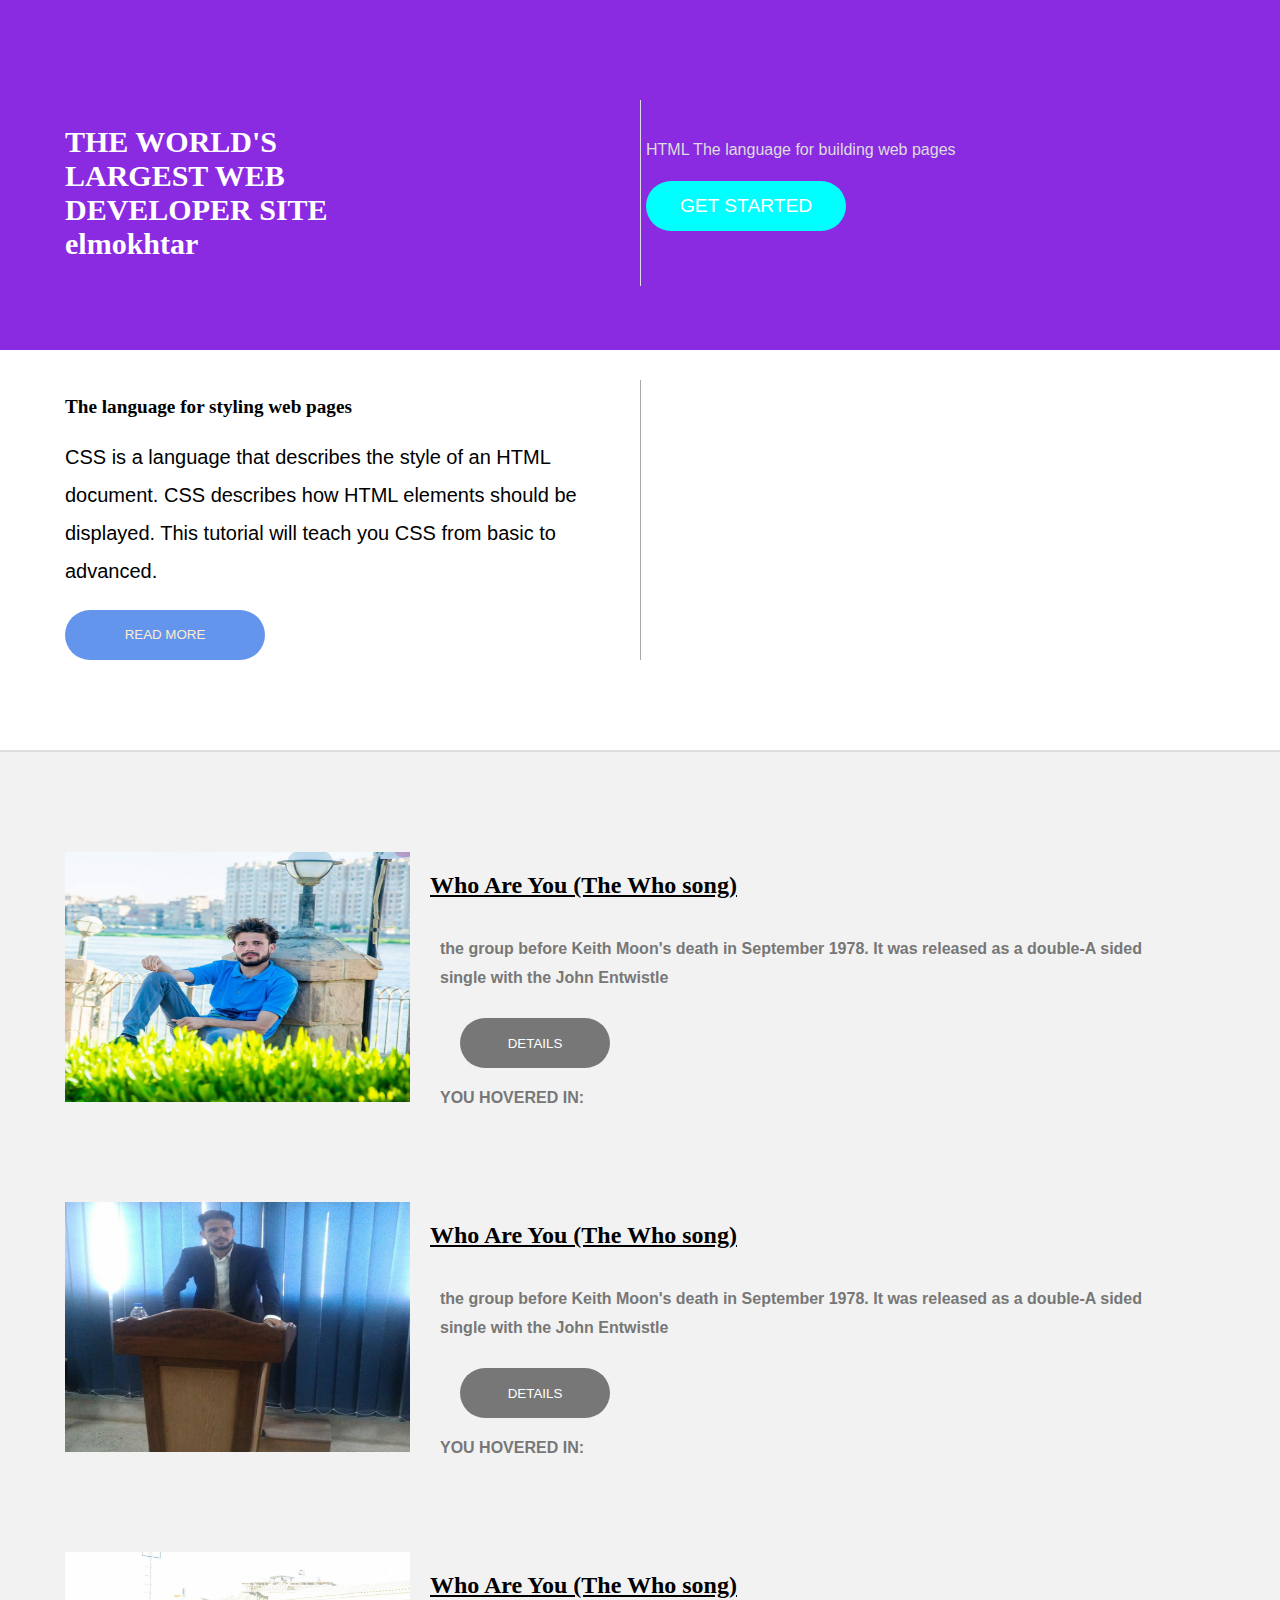
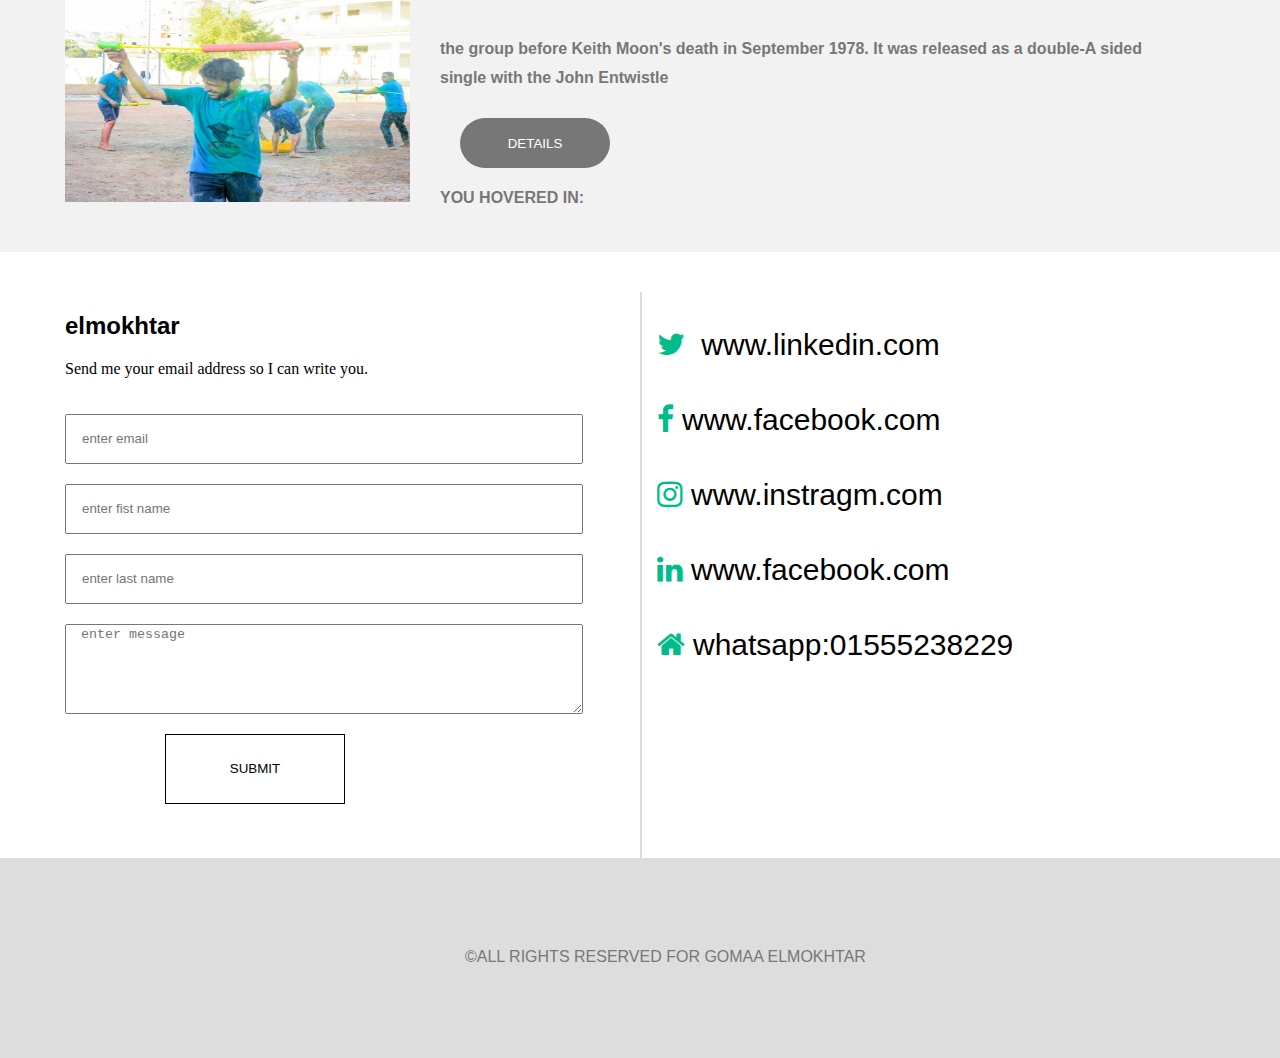
<file: html/index.html>
<!doctype >
<html>

<head>
    <title>second site </title>
    <link rel="stylesheet" href="../css/style.css" />
    <link rel="stylesheet" href="../css/fontawesome.min.css" />
    <link rel="stylesheet" href="../css/fontawesome.css">
    <link rel="stylesheet" href="https://cdnjs.cloudflare.com/ajax/libs/font-awesome/4.7.0/css/font-awesome.min.css">
    <meta name="viewport" content="width=device-width, initial-scale=1.0">





</head>

<body>
    <div class="header">
        <div class="container">
            <div class="heading">
                <h2> THE WORLD'S LARGEST WEB DEVELOPER SITE<span> elmokhtar</span> </h2>

            </div>

            <div class="lorem">
                <p>HTML The language for building web pages</p>
                <button id="butt" onmousemove="buttmove()" onmouseout="buttout()">get started</button>



            </div>
        </div>
    </div>

    <div class="medium">
        <div class="container">
            <div class="heading1">
                <h2>The language for styling web pages</h2>

                <p>CSS is a language that describes the style of an HTML document. CSS describes how HTML elements should be displayed. This tutorial will teach you CSS from basic to advanced.</p>
                <button onclick="display()" ondblclick="disdisplay()"> read more</button>



            </div>

            <div class="heading2" id="click">


                <p><i class="fa fa-arrow-right  fa-lg"></i>CSS Properties Reference</p>
                <p><i class="fa fa-arrow-right  fa-lg"></i>CSS Selectors Reference</p>
                <p><i class="fa fa-arrow-right  fa-lg"></i>CSS Functions Reference</p>

                <p><i class="fa fa-arrow-right  fa-lg"></i>CSS Animatable Reference</p>

                <p><i class="fa fa-arrow-right  fa-lg"></i>CSS Aural Reference</p>

            </div>




        </div>
    </div>

    <div class="third">
        <div class="container">
            <div class="cont">
                <img src="../images/2.jpg" onmouseover="img1()" />
                <h2>Who Are You (The Who song)</h2>
                <p>the group before Keith Moon's death in September 1978. It was released as a double-A sided single with the John Entwistle</p>
                <button>details</button>
                <p>YOU HOVERED IN:<span id="img2"></span></p>
            </div>
            <div class="cont">
                <img src="../images/3.jpg" onmouseover="img2()" />
                <h2>Who Are You (The Who song)</h2>
                <p>the group before Keith Moon's death in September 1978. It was released as a double-A sided single with the John Entwistle</p>
                <button>details</button>
                <p>YOU HOVERED IN:<span id="img3"></span></p>
            </div>
            <div class="cont">
                <img src="../images/4.jpg" onmouseover="img3()" />
                <h2>Who Are You (The Who song)</h2>
                <p>the group before Keith Moon's death in September 1978. It was released as a double-A sided single with the John Entwistle</p>
                <button>details</button>
                <p>YOU HOVERED IN:<span id="img4"></span></p>
            </div>
        </div>

    </div>

    <div class="about">
        <div class="container">
            <div class="right">
                <h2>elmokhtar</h2>
                <p>Send me your email address so I can write you.</p>
                <form>
                    <input type="email" placeholder="enter email">
                    <input type="text" placeholder="enter fist name">
                    <input type="text" placeholder="enter last name">
                    <textarea rows="4" cols="10" placeholder="enter message"></textarea>
                    <button type="submit">submit</button>

                </form>
            </div>

            <div class="left">

                <p id="clicks1"><i class="fa fa-twitter" onclick="clc1()"></i> www.linkedin.com</p>

                <p id="clicks2"><i class="fa fa-facebook" onclick="clc2()"></i>www.facebook.com</p>
                <p id="clicks3"><i class="fa fa-instagram" onclick="clc3()"></i>www.instragm.com</p>
                <p id="clicks4"><i class="fa fa-linkedin" onclick="clc4()"></i>www.facebook.com</p>
                <p id="clicks5"><i class="fa fa-home" onclick="clc5()"> </i>whatsapp:01555238229 </p>
            </div>


        </div>

    </div>

    <div class="footer">
        <div class="container">
            <p>&copy;all rights reserved for Gomaa ELmokhtar</p>


        </div>

    </div>








    <script src="../js/script.js"></script>
</body>

</html>
</file>
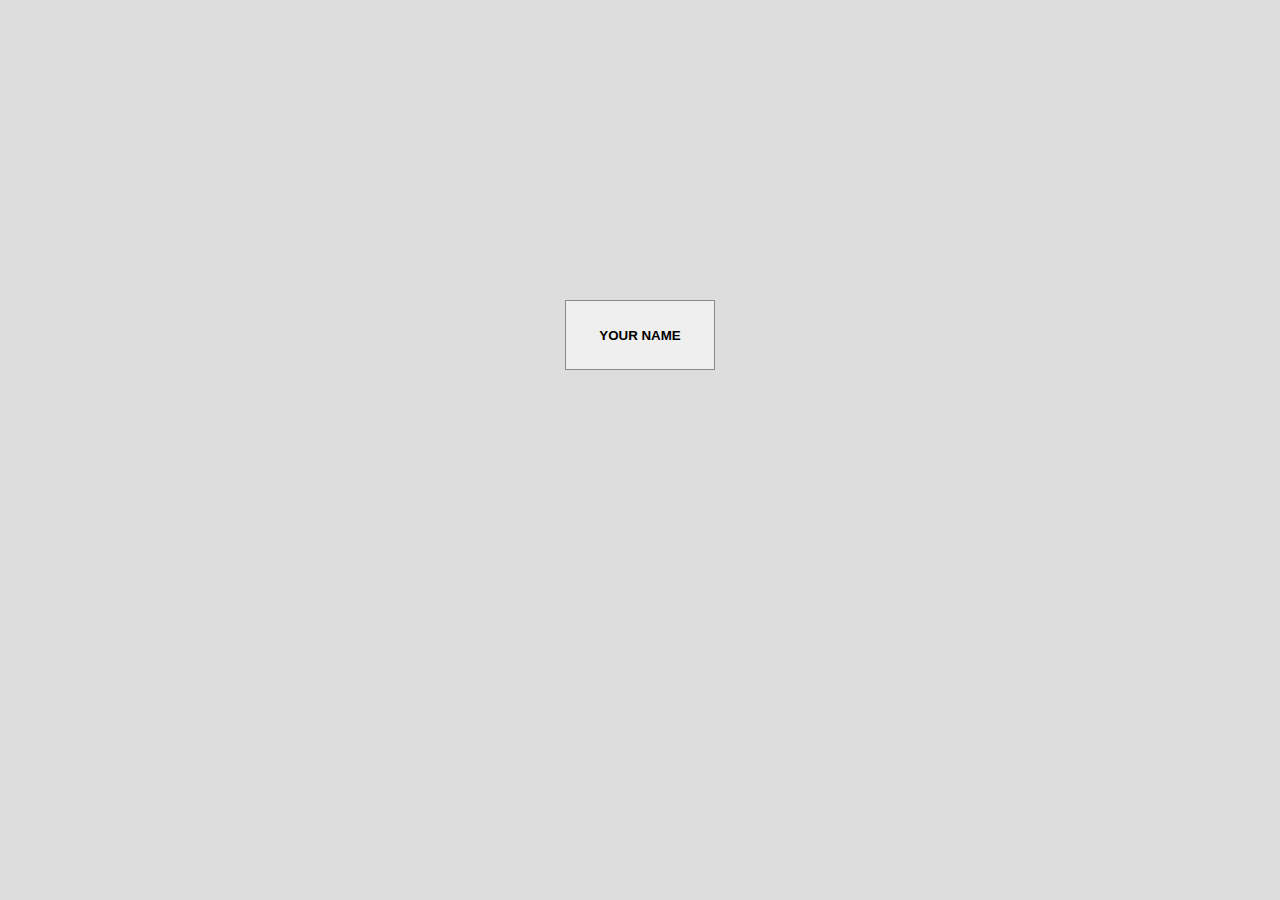
<file: html/start.html>
<html>

<head>
    <title>start the site </title>
    <style>
        body {
            background-color: #ddd;
        }
        
        p {
            margin-top: 300px;
            text-align: center;
        }
        
        button {
            border: 1px solid #888;
            width: 150px;
            height: 70px;
            outline: 0;
            padding: 10px;
            font-weight: bold;
            text-transform: uppercase;
        }
    </style>


</head>

<body>

    <p> <button onclick="valid()">your name </button></p>

    <script src="../js/script.js">
    </script>
</body>




</html>
</file>
<file: css/style.css>
body {
                        margin: 0;
                        padding: 0;
                        height: 2600px;
                    }
                    
                    .container {
                        width: 1150px;
                        margin: auto;
                    }
                    
                    .header {
                        width: 100%;
                        height: 350px;
                        background-color: blueviolet;
                    }
                    
                    .header .heading {
                        width: 50%;
                        float: left;
                        margin-top: 100px;
                        border-right: 1px solid #ddd;
                    }
                    
                    .header .heading h2 {
                        width: 49%;
                        color: #fff;
                        font-size: 30px;
                    }
                    
                    .header .heading h2 span:hover {
                        color: greenyellow;
                        cursor: pointer;
                    }
                    
                    .header .lorem {
                        width: 45%;
                        float: left;
                        margin-top: 120px;
                        margin-left: 5px;
                    }
                    
                    .header .lorem p {
                        font-family: Tahoma, sans-serif;
                        line-height: 1.8;
                        color: #ddd;
                    }
                    
                    .header .lorem p:hover {
                        color: dimgray;
                    }
                    
                    .header .lorem button {
                        border: 0;
                        background: none;
                        width: 200px;
                        height: 50px;
                        color: #fff;
                        border-radius: 30px;
                        background-color: aqua;
                        font-size: larger;
                        text-transform: uppercase;
                        outline: 0;
                    }
                    
                    .medium {
                        width: 100%;
                        height: 400px;
                        border-bottom: 2px solid #ddd;
                    }
                    
                    .medium .heading1 {
                        width: 50%;
                        margin-top: 30px;
                        border-right: 1px solid darkgray;
                        float: left;
                    }
                    
                    .medium .heading1 h2 {
                        font-size: larger;
                        font-weight: bold;
                    }
                    
                    .medium .heading1 p {
                        line-height: 1.9;
                        font-family: Tahoma, sans-serif;
                        font-size: 20px;
                    }
                    
                    .medium .heading1 button {
                        border: 0;
                        background: none;
                        width: 200px;
                        height: 50px;
                        color: blanchedalmond;
                        border-radius: 30px;
                        background-color: cornflowerblue;
                        text-transform: uppercase;
                        padding: 10px;
                        outline: 0;
                    }
                    
                    .medium .heading2 {
                        width: 45%;
                        margin-top: 30px;
                        float: left;
                        margin-left: 11px;
                        visibility: hidden;
                    }
                    
                    .medium .heading2 p {
                        line-height: 2;
                        font-weight: bold;
                    }
                    
                    .medium .heading2 i {
                        padding-right: 5px;
                        color: aqua;
                    }
                    
                    .third {
                        width: 100%;
                        height: 1000px;
                        background-color: rgb(243, 242, 242);
                        padding-top: 100px;
                    }
                    
                    .third .cont {
                        height: 350px;
                    }
                    
                    .third .cont img {
                        height: 250px;
                        width: 30%;
                        float: left;
                    }
                    
                    .third .cont h2 {
                        width: 65%;
                        margin-left: 20px;
                        float: left;
                        text-decoration: underline;
                    }
                    
                    .third .cont p {
                        width: 65%;
                        float: left;
                        margin-left: 30px;
                        font-weight: bold;
                        font-family: Verdana, Geneva, Tahoma, sans-serif;
                        color: #777;
                        line-height: 1.8;
                    }
                    
                    .third .cont button {
                        margin-left: 50px;
                        margin-top: 10px;
                        border: none;
                        color: #fff;
                        border-radius: 30px;
                        width: 150px;
                        height: 50px;
                        background: 0;
                        outline: none;
                        background-color: #777;
                        text-transform: uppercase;
                        cursor: pointer;
                    }
                    
                    .third .cont button:hover {
                        background-color: #888;
                    }
                    
                    .about {
                        width: 100%;
                        height: 550px;
                        padding-top: 40px;
                    }
                    
                    .about .right {
                        width: 50%;
                        height: 600px;
                        border-right: 2px solid #ddd;
                        float: left;
                    }
                    
                    .about .right h2 {
                        font-family: Verdana, Geneva, Tahoma, sans-serif;
                        font-size: 4opx;
                        font-weight: bold;
                    }
                    
                    .about .left {
                        width: 45%;
                        height: 600px;
                        float: left;
                        margin-left: 15px;
                    }
                    
                    .about .right input {
                        width: 90%;
                        height: 50px;
                        margin-top: 20px;
                        outline: 0;
                        padding-left: 15px;
                    }
                    
                    .about .right textarea {
                        width: 90%;
                        margin-top: 20px;
                        outline: 0;
                        height: 90px;
                        padding-left: 15px;
                    }
                    
                    .about .right button {
                        width: 180px;
                        margin-top: 20px;
                        height: 70px;
                        border: 1px solid;
                        margin-left: 100px;
                        text-transform: uppercase;
                        padding: 25px;
                        background-color: #fff;
                        outline: 0;
                    }
                    
                    .about .left p {
                        width: 80%;
                        line-height: 1.5;
                        font-family: Verdana, Geneva, Tahoma, sans-serif;
                        font-size: 30px;
                    }
                    
                    .about .left p i {
                        color: #00BC8A;
                        margin-right: 8px;
                    }
                    
                    .footer {
                        width: 100%;
                        height: 200px;
                        background-color: #ddd;
                    }
                    
                    .footer p {
                        padding-left: 400px;
                        padding-top: 90px;
                        text-transform: uppercase;
                        color: #777;
                        font-family: Verdana, Geneva, Tahoma, sans-serif;
                    }
                    
                    @media(max-width: 500px) {}
</file>
